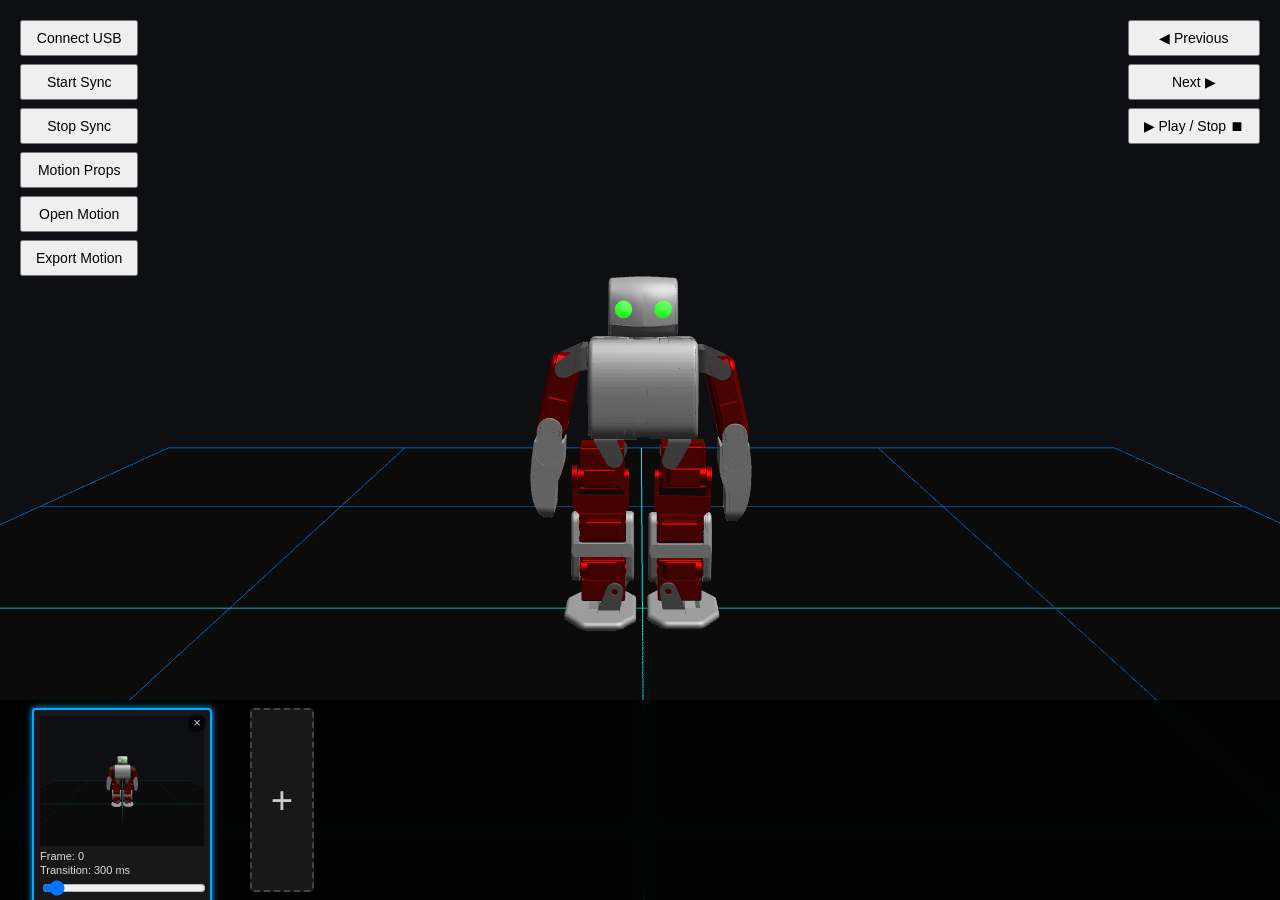
<file: anim8/index.html>
<!DOCTYPE html>
<html lang="en">
<head>
    <meta charset="UTF-8">
    <title>Anim8 Robot Editor</title>
<style>
    body { margin: 0; overflow: hidden; background: #111; }
    canvas { display: block; }

    /* Bottom frame timeline */
    #frame-timeline {
        position: fixed;
        bottom: 0;
        left: 0;
        width: 100%;
        height: 200px;
        background: rgba(0, 0, 0, 0.75);
        backdrop-filter: blur(6px);
        display: flex;
        flex-direction: row;
        align-items: flex-start;
        overflow-x: auto;
        padding: 8px 10px;
        box-sizing: border-box;
        z-index: 9998;
    }

    .frame-item {
        position: relative;
        flex: 0 0 auto;
        width: 180px;
        margin-right: 8px;
        padding: 6px;
        box-sizing: border-box;
        background: #181818;
        border: 2px solid #333;
        border-radius: 4px;
        color: #ddd;
        font-family: sans-serif;
        font-size: 11px;
        cursor: pointer;
    }

    .frame-item.selected {
        border-color: #00aaff;
        box-shadow: 0 0 6px #00aaff;
    }

    .frame-delete-button {
        position: absolute;
        top: 4px;
        right: 4px;
        width: 18px;
        height: 18px;
        border-radius: 50%;
        background: rgba(0, 0, 0, 0.6);
        color: #ccc;
        font-size: 13px;
        line-height: 18px;
        text-align: center;
        cursor: pointer;
        z-index: 2;
    }

    .frame-delete-button:hover {
        background: #cc3333;
        color: #fff;
    }

    .frame-insert-gap {
        flex: 0 0 auto;
        width: 14px;
        height: 180px;
        margin-right: 8px;
        display: flex;
        align-items: center;
        justify-content: center;
        cursor: pointer;
    }

    .frame-insert-gap-plus {
        width: 14px;
        height: 14px;
        border-radius: 50%;
        background: transparent;
        color: transparent;
        font-size: 11px;
        line-height: 14px;
        text-align: center;
        transition: background 0.15s, color 0.15s;
    }

    .frame-insert-gap:hover .frame-insert-gap-plus {
        background: #00aaff;
        color: #fff;
    }

    .frame-thumb {
        width: 100%;
        height: 130px;
        object-fit: cover;
        background: #000;
        display: block;
        margin-bottom: 4px;
    }

    .frame-meta {
        margin-bottom: 2px;
    }

    .frame-slider {
        width: 100%;
    }

    .add-frame-button {
        flex: 0 0 auto;
        width: 60px;
        height: 180px;
        margin-left: 8px;
        background: #181818;
        border: 2px dashed #444;
        border-radius: 4px;
        color: #ccc;
        font-size: 40px;
        font-weight: bold;
        display: flex;
        align-items: center;
        justify-content: center;
        cursor: pointer;
        user-select: none;
    }

    .add-frame-button:hover {
        border-color: #00aaff;
        color: #00aaff;
    }

    /* =====================================================
       MOTION PROPERTIES DIALOG
       ===================================================== */

    #motion-props-overlay {
        display: none;
        position: fixed;
        inset: 0;
        background: rgba(0, 0, 0, 0.6);
        z-index: 10000;
        align-items: center;
        justify-content: center;
    }

    #motion-props-overlay.open {
        display: flex;
    }

    #motion-props-dialog {
        background: #1e1e1e;
        border: 1px solid #444;
        border-radius: 6px;
        padding: 24px 28px;
        width: 480px;
        max-width: 95vw;
        color: #ddd;
        font-family: sans-serif;
        font-size: 13px;
        box-shadow: 0 8px 32px rgba(0,0,0,0.6);
    }

    #motion-props-dialog h2 {
        margin: 0 0 18px;
        font-size: 15px;
        color: #fff;
        border-bottom: 1px solid #333;
        padding-bottom: 10px;
    }

    #motion-props-dialog h3 {
        margin: 16px 0 10px;
        font-size: 13px;
        color: #aaa;
        text-transform: uppercase;
        letter-spacing: 0.05em;
    }

    .props-row {
        display: flex;
        gap: 16px;
        margin-bottom: 12px;
    }

    .props-field {
        display: flex;
        flex-direction: column;
        flex: 1;
        gap: 4px;
    }

    .props-field label {
        font-size: 11px;
        color: #999;
    }

    .props-field input[type="text"],
    .props-field input[type="number"] {
        background: #2a2a2a;
        border: 1px solid #444;
        border-radius: 3px;
        color: #eee;
        padding: 5px 8px;
        font-size: 13px;
        width: 100%;
        box-sizing: border-box;
    }

    .props-field input[type="text"]:focus,
    .props-field input[type="number"]:focus {
        border-color: #00aaff;
        outline: none;
    }

    .props-check-row {
        display: flex;
        gap: 24px;
        margin-bottom: 10px;
    }

    .props-check-row label {
        display: flex;
        align-items: center;
        gap: 6px;
        cursor: pointer;
        color: #ccc;
    }

    .props-section {
        background: #161616;
        border: 1px solid #2a2a2a;
        border-radius: 4px;
        padding: 10px 12px 6px;
        margin-bottom: 12px;
    }

    .props-section.disabled {
        opacity: 0.4;
        pointer-events: none;
    }

    .props-dialog-footer {
        display: flex;
        justify-content: flex-end;
        gap: 10px;
        margin-top: 20px;
        padding-top: 14px;
        border-top: 1px solid #333;
    }

    .props-dialog-footer button {
        padding: 7px 20px;
        font-size: 13px;
        border: none;
        border-radius: 4px;
        cursor: pointer;
    }

    #props-cancel-btn {
        background: #2a2a2a;
        color: #ccc;
    }

    #props-cancel-btn:hover { background: #333; }

    #props-ok-btn {
        background: #00aaff;
        color: #fff;
    }

    #props-ok-btn:hover { background: #0099ee; }
</style>

</head>
<body>

<!-- ============================
     CONTROL BUTTONS (USB + EXPORT)
     ============================ -->
<div id="usb-controls"
     style="
        position: fixed;
        top: 20px;
        left: 20px;
        z-index: 9999;
        display: flex;
        flex-direction: column;
        gap: 8px;
     ">

    <button onclick="connectRobot()"
            style="padding: 8px 14px; font-size: 14px;">
        Connect USB
    </button>

    <button onclick="startSync()"
            style="padding: 8px 14px; font-size: 14px;">
        Start Sync
    </button>

    <button onclick="stopSync()"
            style="padding: 8px 14px; font-size: 14px;">
        Stop Sync
    </button>

    <button onclick="openMotionProps()"
            style="padding: 8px 14px; font-size: 14px;">
        Motion Props
    </button>

    <!-- Hidden file input — triggered by the Open button below -->
    <input type="file" id="open-motion-input" accept=".json"
           style="display: none;">

    <button onclick="document.getElementById('open-motion-input').click()"
            style="padding: 8px 14px; font-size: 14px;">
        Open Motion
    </button>

    <button onclick="exportMotion()"
            style="padding: 8px 14px; font-size: 14px;">
        Export Motion
    </button>

</div>


<!-- ============================
     MOTION EDITOR CONTROLS
     ============================ -->
<div id="motion-controls"
     style="
        position: fixed;
        top: 20px;
        right: 20px;
        z-index: 9999;
        display: flex;
        flex-direction: column;
        gap: 8px;
     ">

    <button onclick="prevFrame()" style="padding: 8px 14px; font-size: 14px;">
        ◀ Previous
    </button>

    <button onclick="nextFrame()" style="padding: 8px 14px; font-size: 14px;">
        Next ▶
    </button>

    <button onclick="togglePlay()" style="padding: 8px 14px; font-size: 14px;">
        ▶ Play / Stop ⏹
    </button>

</div>


<!-- ============================
     FRAME TIMELINE (BOTTOM STRIP)
     ============================ -->
<div id="frame-timeline"></div>


<!-- ============================
     MOTION PROPERTIES DIALOG
     ============================ -->
<div id="motion-props-overlay">
    <div id="motion-props-dialog">
        <h2>Motion Properties</h2>

        <h3>Basic Properties</h3>
        <div class="props-row">
            <div class="props-field">
                <label>Slot</label>
                <input type="number" id="prop-slot" min="0" max="89" value="0">
            </div>
            <div class="props-field">
                <label>Name</label>
                <input type="text" id="prop-name" value="New Motion">
            </div>
        </div>

        <h3>Code Properties</h3>

        <div class="props-check-row">
            <label>
                <input type="checkbox" id="prop-loop-enabled">
                Loop function
            </label>
        </div>
        <div class="props-section" id="loop-section">
            <div class="props-row">
                <div class="props-field">
                    <label>Begin</label>
                    <input type="number" id="prop-loop-begin" min="0" value="0">
                </div>
                <div class="props-field">
                    <label>End (Max = 10)</label>
                    <input type="number" id="prop-loop-end" min="0" max="10" value="0">
                </div>
                <div class="props-field">
                    <label>Count (255 = ∞)</label>
                    <input type="number" id="prop-loop-count" min="1" max="255" value="255">
                </div>
            </div>
        </div>

        <div class="props-check-row">
            <label>
                <input type="checkbox" id="prop-jump-enabled">
                Jump function
            </label>
        </div>
        <div class="props-section" id="jump-section">
            <div class="props-row">
                <div class="props-field">
                    <label>Begin</label>
                    <input type="number" id="prop-jump-begin" min="0" value="0">
                </div>
                <div class="props-field">
                    <label>End (Max = 10)</label>
                    <input type="number" id="prop-jump-end" min="0" max="10" value="0">
                </div>
                <div class="props-field">
                    <label>Slot</label>
                    <input type="number" id="prop-jump-slot" min="0" max="89" value="0">
                </div>
            </div>
        </div>

        <div class="props-dialog-footer">
            <button id="props-cancel-btn" onclick="closeMotionProps()">Cancel</button>
            <button id="props-ok-btn" onclick="saveMotionProps()">OK</button>
        </div>
    </div>
</div>


<!-- ============================
     SCRIPT MODULES
     ============================ -->
<script type="module">
    import './app.js';
</script>

<script>
    document.getElementById("prop-loop-enabled").addEventListener("change", function() {
        document.getElementById("loop-section").classList.toggle("disabled", !this.checked);
    });
    document.getElementById("prop-jump-enabled").addEventListener("change", function() {
        document.getElementById("jump-section").classList.toggle("disabled", !this.checked);
    });

    document.getElementById("loop-section").classList.add("disabled");
    document.getElementById("jump-section").classList.add("disabled");
</script>

</body>
</html>
</file>
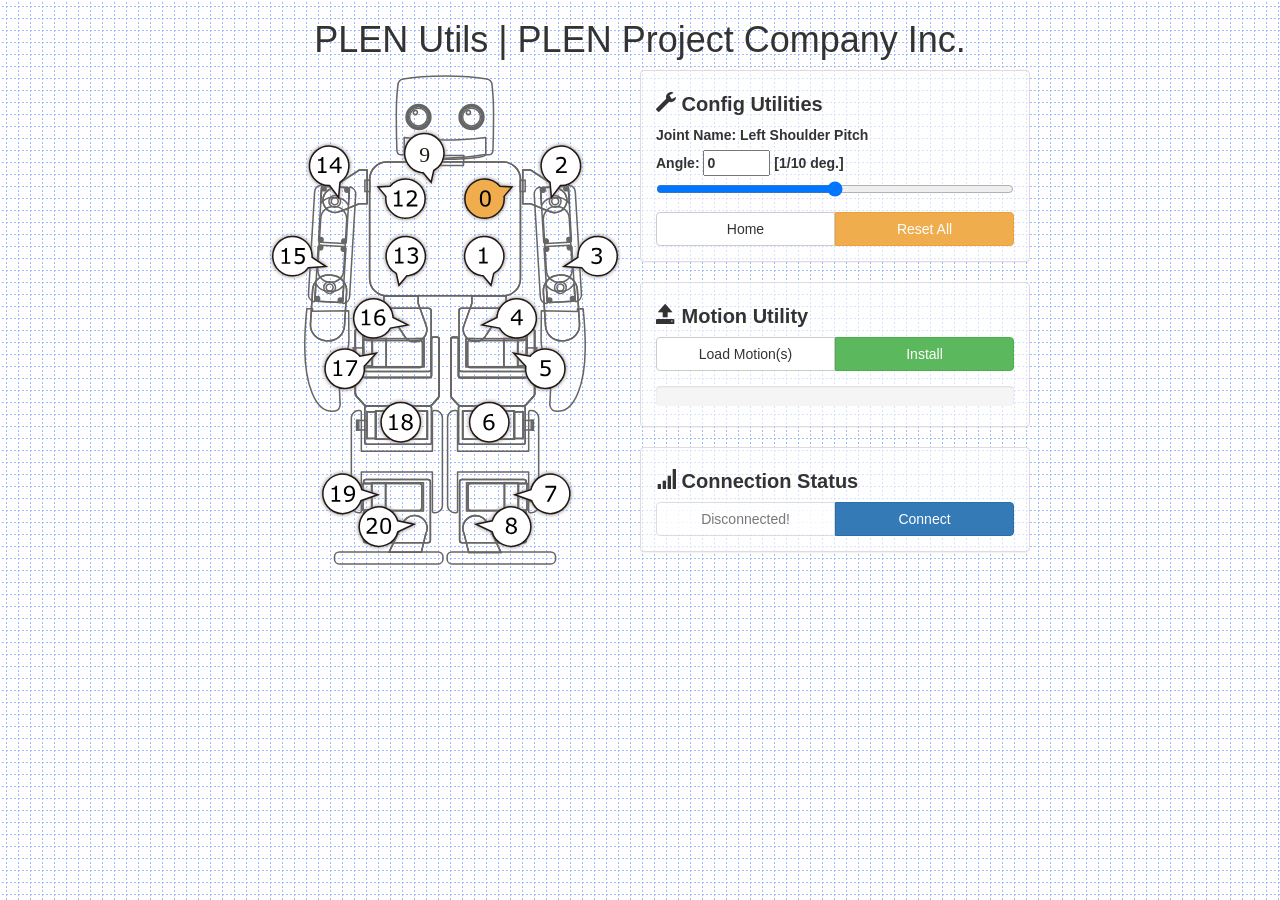
<file: control-server/control_server_gui/control_server_gui/gui.html>
﻿<!DOCTYPE html>

<html lang="en">

<head>
  <meta charset="UTF-8">
  <meta name="description" content="Configuration application for PLEN series robots.">
  <meta name="author" content="PLEN Project Company Inc.">
  <title>PLEN Utils | PLEN Project Company Inc.</title>
  <link rel="icon" href="./assets/img/favicon.ico">

  <!-- Define open graoh protocol.
  ========================================================================= -->
  <meta property="og:type" content="website">
  <meta property="og:title" content="PLEN Utils | PLEN Project Company Inc.">
  <meta property="og:url" content="https://playground.plen.jp/apps/plen-utils/">
  <meta property="og:image" content="https://playground.plen.jp/apps/plen-utils/assets/img/og-image.png">

  <!-- Load style file(s).
  ========================================================================= -->
  <link rel="stylesheet" href="./assets/css/bootstrap.min.css">
  <link rel="stylesheet" href="./assets/css/index.min.css">

  <!-- Load javascript lib(s).
  ========================================================================= -->
  <script src="./assets/js/lodash.min.js"></script>
  <script src="./assets/js/jquery.min.js"></script>
  <script src="./assets/js/angular.min.js"></script>

  <!-- Load the application.
  ========================================================================= -->
  <script src="./assets/js/bundle.min.js"></script>
</head>

<body ng-app="PLEN Utils" ng-strict-di>
  <div class="container">
    <div class="row">
      <h1 class="text-center">PLEN Utils | PLEN Project Company Inc.</h1>

      <!-- DEPRICATED: The old custom component was replaced "JointSelector".
      <div class="col-xs-3 col-xs-offset-1 panel panel-default">
        <h2>Joint List</h2>
        <joint-radio-list></joint-radio-list>
      </div>
      -->

      <div class="col-xs-6 col-md-4 col-md-offset-2 text-center">
        <joint-selector></joint-selector>
      </div>

      <div class="col-xs-6 col-md-4">
        <div class="row panel panel-default">
          <div class="col-xs-12">
            <h2><span class="glyphicon glyphicon-wrench"></span> Config Utilities</h2>
            <value-changer></value-changer>
            <setter-buttons></setter-buttons>
          </div>
        </div>

        <div class="row panel panel-default">
          <div class="col-xs-12">
            <h2><span class="glyphicon glyphicon-open"></span> Motion Utility</h2>
            <div class="form-group">
              <div class="btn-group btn-group-justified" role="group">
                <load-button></load-button>
                <install-button></install-button>
              </div>
            </div>
            <progress-bar></progress-bar>
          </div>
        </div>

        <div class="row panel panel-default">
          <div class="col-xs-12">
            <h2><span class="glyphicon glyphicon-signal"></span> Connection Status</h2>
            <connect-button></connect-button>
          </div>
        </div>
      </div>
    </div>
  </div>
</body>

</html>
</file>
<file: control-server/control_server_gui/control_server_gui/assets/css/index.min.css>
﻿html,body{background:url('[data-uri]')}h2{font-size:20px;font-weight:bold}.panel{background-color:rgba(255,255,255,.6)}.joint_button{cursor:pointer}.joint_button_bg{fill:#fff;-moz-transition:fill linear .2s;-o-transition:fill linear .2s;-webkit-transition:fill linear .2s;transition:fill linear .2s}.joint_button:hover .joint_button_bg{fill:#f0ad4e}.joint_button.is-selected .joint_button_bg{fill:#f0ad4e}.btn-load{position:relative}.btn-load input{position:absolute;top:0;left:0;width:100%;height:100%;opacity:0;cursor:pointer}
</file>
